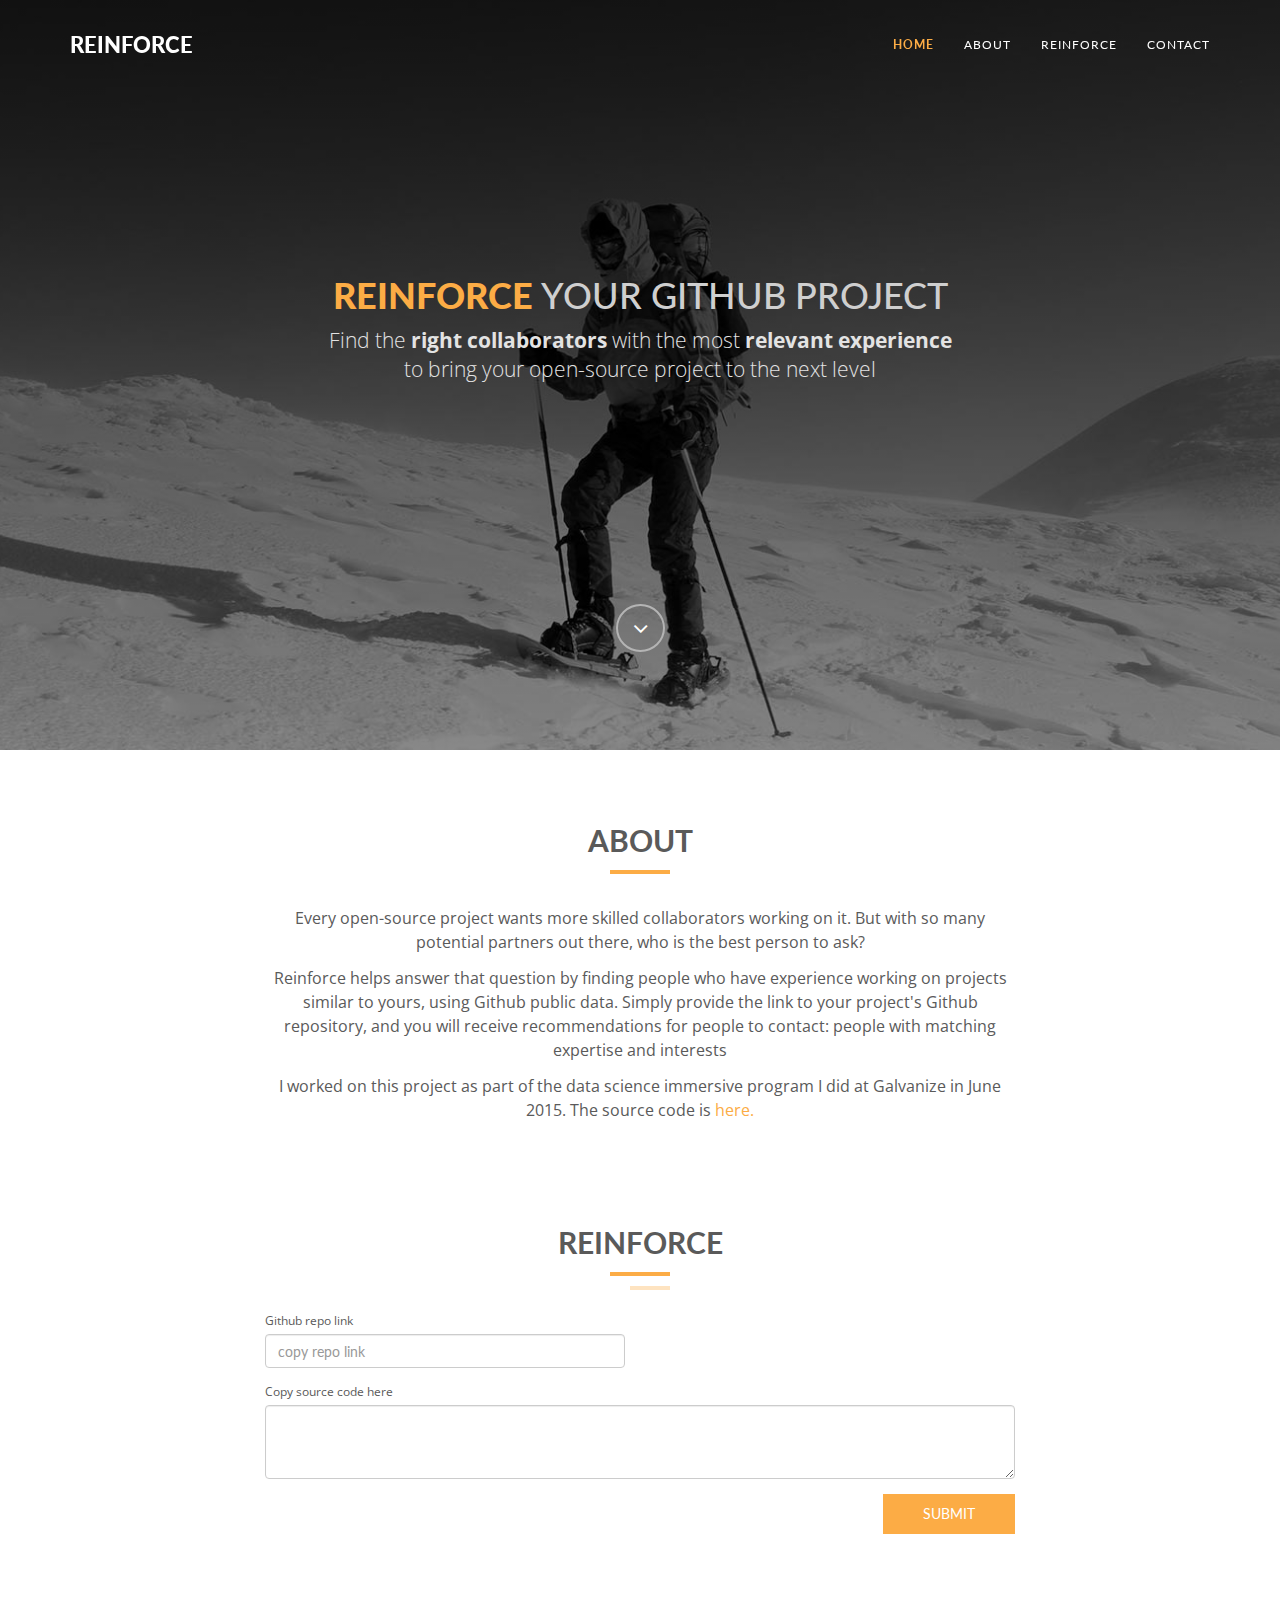
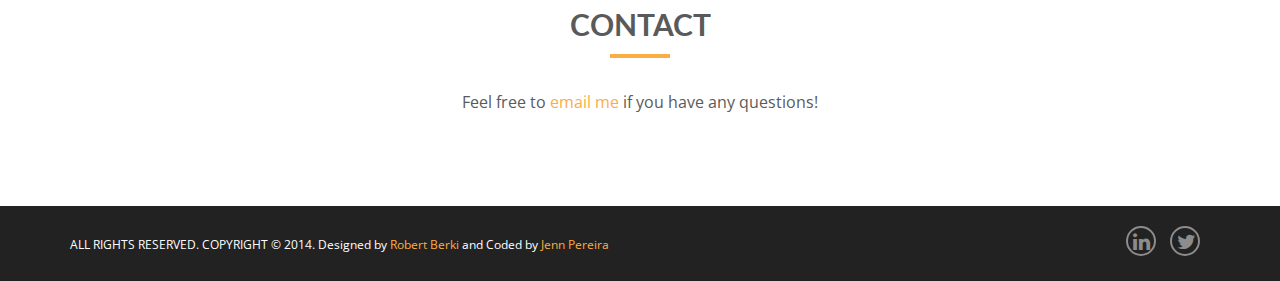
<file: templates/index.html>
<!DOCTYPE html>
<html lang="en">
  <head>
    <!-- Basic Page Needs
    ================================================== -->
    <meta charset="utf-8">
    <!--[if IE]><meta http-equiv="x-ua-compatible" content="IE=9" /><![endif]-->
    <meta name="viewport" content="width=device-width, initial-scale=1">
    <title>Spirit8 - Digital Agency One Page Template</title>
    <meta name="description" content="Spirit8 is a Digital agency one page template built based on bootstrap framework. This template is design by Robert Berki and coded by Jenn Pereira. It is simple, mobile responsive, perfect for portfolio and agency websites. Get this for free exclusively at ThemeForces.com">
    <meta name="keywords" content="bootstrap theme, portfolio template, digital agency, onepage, mobile responsive, spirit8, free website, free theme, themeforces themes, themeforces wordpress themes, themeforces bootstrap theme">
    <meta name="author" content="ThemeForces.com">
    
    <!-- Favicons
    ================================================== -->
    <link rel="shortcut icon" href="../static/img/favicon.ico" type="image/x-icon">
    <link rel="apple-touch-icon" href="../static/img/apple-touch-icon.png">
    <link rel="apple-touch-icon" sizes="72x72" href="../static/img/apple-touch-icon-72x72.png">
    <link rel="apple-touch-icon" sizes="114x114" href="../static/img/apple-touch-icon-114x114.png">

    <!-- Bootstrap -->
    <link rel="stylesheet" type="text/css"  href="../static/css/bootstrap.css">
    <link rel="stylesheet" type="text/css" href="../static/fonts/font-awesome/css/font-awesome.css">

    <!-- Slider
    ================================================== -->
    <link href="../static/css/owl.carousel.css" rel="stylesheet" media="screen">
    <link href="../static/css/owl.theme.css" rel="stylesheet" media="screen">

    <!-- Stylesheet
    ================================================== -->
    <link rel="stylesheet" type="text/css"  href="../static/css/style.css">
    <link rel="stylesheet" type="text/css" href="../static/css/responsive.css">

    <link href='http://fonts.googleapis.com/css?family=Lato:100,300,400,700,900,100italic,300italic,400italic,700italic,900italic' rel='stylesheet' type='text/css'>
    <link href='http://fonts.googleapis.com/css?family=Open+Sans:300italic,400italic,600italic,700italic,800italic,700,300,600,800,400' rel='stylesheet' type='text/css'>

    <script type="text/javascript" src="../static/js/modernizr.custom.js"></script>

    <!-- HTML5 shim and Respond.js for IE8 support of HTML5 elements and media queries -->
    <!-- WARNING: Respond.js doesn't work if you view the page via file:// -->
    <!--[if lt IE 9]>
      <script src="https://oss.maxcdn.com/html5shiv/3.7.2/html5shiv.min.js"></script>
      <script src="https://oss.maxcdn.com/respond/1.4.2/respond.min.js"></script>
    <![endif]-->
  </head>
  <body>
    <!-- Navigation
    ==========================================-->
    <nav id="tf-menu" class="navbar navbar-default navbar-fixed-top">
      <div class="container">
        <!-- Brand and toggle get grouped for better mobile display -->
        <div class="navbar-header">
          <button type="button" class="navbar-toggle collapsed" data-toggle="collapse" data-target="#bs-example-navbar-collapse-1">
            <span class="sr-only">Toggle navigation</span>
            <span class="icon-bar"></span>
            <span class="icon-bar"></span>
            <span class="icon-bar"></span>
          </button>
          <a class="navbar-brand" href="index.html">Reinforce</a>
        </div>

        <!-- Collect the nav links, forms, and other content for toggling -->
        <div class="collapse navbar-collapse" id="bs-example-navbar-collapse-1">
          <ul class="nav navbar-nav navbar-right">
            <li><a href="#tf-home" class="page-scroll">Home</a></li>
            <li><a href="#tf-about" class="page-scroll">About</a></li>
            <li><a href="#tf-reinforce" class="page-scroll">Reinforce</a></li>
            <li><a href="#tf-contact" class="page-scroll">Contact</a></li>
          </ul>
        </div><!-- /.navbar-collapse -->
      </div><!-- /.container-fluid -->
    </nav>

    <!-- Home Page
    ==========================================-->
    <div id="tf-home" class="text-center">
        <div class="overlay">
            <div class="content">
                <h1><strong><span class="color">Reinforce</span></strong>
                    your Github project</h1>
                <p class="lead">Find the <strong>right collaborators</strong> with the most <strong>relevant experience</strong><br>to bring your open-source project to the next level</p>
                <a href="#tf-about" class="fa fa-angle-down page-scroll"></a>
            </div>
        </div>
    </div>

    <!-- About Us Page
    ==========================================-->
    <div id="tf-about" class="text-center">
        <div class="container">
            <div class="row">
                <div class="col-md-8 col-md-offset-2">
                    <div class="about-text">
                        <div class="section-title">
                            <h2><strong>about</strong></h2>
                            <hr>
                            <div class="clearfix"></div>
                        </div>
                        <p class="intro">Every open-source project wants more 
                            skilled collaborators working on it. But with so many potential partners out there, who is the best person to ask? </p>
                        <p class="intro">Reinforce helps answer that question by finding people who have experience working on projects similar to yours, using Github public data. Simply provide the link to your project's Github repository, and you will receive recommendations for people to contact: people with matching expertise and interests</p>
                        <p class="intro">I worked on this project as part of the data science immersive program I did at Galvanize in June 2015. The source code is <a href=https://github.com/viknat/reinforce>here.</a></p>
                    </div>
                </div>
            </div>
        </div>
    </div>


    <!-- Input Section
    ==========================================-->
    <div id="tf-reinforce" class="text-center">
        <div class="container">

            <div class="row">
                <div class="col-md-8 col-md-offset-2">

                    <div class="section-title center">
                        <h2><strong>Reinforce</strong></h2>
                        <div class="line">
                            <hr>
                        </div>
                        <div class="clearfix"></div>         
                    </div>

                    <form>
                        <div class="row">
                            <div class="col-md-6">
                                <div class="form-group">
                                    <label for="exampleInputEmail1">Github repo link</label>
                                    <input type="link" name="link" class="form-control" method="POST" id="exampleInputEmail1" placeholder="copy repo link">
                                </div>
                            </div>
                        </div>
                        <div class="form-group">
                            <label for="exampleInputEmail1">Copy source code here</label>
                            <textarea class="form-control" rows="3"></textarea>
                        </div>
                        
                        <button type="submit" formmethod="post" formaction="/recommend_results" class="btn tf-btn btn-default">Submit</button>
                    </form>

                </div>
            </div>

        </div>
    </div>

        <!-- Contact Section
    ==========================================-->
    <div id="tf-contact" class="text-center">
        <div class="container">
            <div class="row">
                <div class="col-md-8 col-md-offset-2">
                    <div class="about-text">
                        <div class="section-title">
                            <h2><strong>contact</strong></h2>
                            <hr>
                            <div class="clearfix"></div>
                        </div>
                        <p class="intro">Feel free to <a href="mailto:vikram1102@gmail.com?Subject=Reinforce" target="_top">email me </a>if you have any questions!</p> 
                        <p class="intro">
                        </p>
                    </div>
                </div>
            </div>
        </div>
    </div>

    <nav id="footer">
        <div class="container">
            <div class="pull-left fnav">
                <p>ALL RIGHTS RESERVED. COPYRIGHT © 2014. Designed by <a href="https://dribbble.com/shots/1817781--FREEBIE-Spirit8-Digital-agency-one-page-template">Robert Berki</a> and Coded by <a href="https://dribbble.com/jennpereira">Jenn Pereira</a></p>
            </div>
            <div class="pull-right fnav">
                <ul class="footer-social">
                    <li><a href="https://www.linkedin.com/in/viknat"><i class="fa fa-linkedin"></i></a></li>
                    <li><a href="https://twitter.com/VikNatr"><i class="fa fa-twitter"></i></a></li>
                </ul>
            </div>
        </div>
    </nav>


    <!-- jQuery (necessary for Bootstrap's JavaScript plugins) -->
    <script src="https://ajax.googleapis.com/ajax/libs/jquery/1.11.1/jquery.min.js"></script>
    <script type="text/javascript" src="../static/js/jquery.1.11.1.js"></script>
    <!-- Include all compiled plugins (below), or include individual files as needed -->
    <script type="text/javascript" src="../static/js/bootstrap.js"></script>
    <script type="text/javascript" src="../static/js/SmoothScroll.js"></script>
    <script type="text/javascript" src="../static/js/jquery.isotope.js"></script>

    <script src="../static/js/owl.carousel.js"></script>

    <!-- Javascripts
    ================================================== -->
    <script type="text/javascript" src="../static/js/main.js"></script>

  </body>
</html>
</file>
<file: static/css/style.css>
@import url(http://fonts.googleapis.com/css?family=Lato:100,300,400,700,900,100italic,300italic,400italic,700italic,900italic);
@import url(http://fonts.googleapis.com/css?family=Open+Sans:300italic,400italic,600italic,700italic,800italic,700,300,600,800,400);

body, html{
	font-family: 'Lato', sans-serif;
	text-rendering: optimizeLegibility !important;
	-webkit-font-smoothing: antialiased !important;
	color: #5a5a5a;
}

h1{
	text-transform: uppercase;
}
h1 strong{
	font-weight: 900;
}
h2{
	text-transform: uppercase;
	line-height: 20px;
	margin:  0;
}
h3{
font-size: 18px;
font-weight: 900;
}
h4{
	text-transform: uppercase;
}
h5{
	text-transform: uppercase;
	font-weight: 700;
	line-height: 20px;
}
p{
	font-family: 'Open Sans', sans-serif;
}
p.intro{
	font-size: 16px;
	margin: 12px 0 0;
	line-height: 24px;
	font-family: 'Open Sans', sans-serif;
}
a{ color: #FCAC45;}
a:hover,
a:focus{
	text-decoration: none;
	color: #FCAC45;
}

.section-title hr{
	border-color: #fcac45;
	border-width: 4px;
	width: 60px;
	float: center;
	clear: both;
}
.clearfix:after {
     visibility: hidden;
     display: block;
     font-size: 0;
     content: " ";
     clear: both;
     height: 0;
     }
.clearfix { display: inline-block; }
* html .clearfix { height: 1%; }
.clearfix { display: block; }
ul, ol{
	padding: 0;
	webkit-padding: 0;
	moz-padding: 0;
}
/* Navigation */
#tf-menu {
	padding: 20px;
	transition: all 0.8s;
}
#tf-menu.navbar-default {
	background-color: rgba(248, 248, 248, 0);
	border-color: rgba(231, 231, 231, 0);
}
#tf-menu a.navbar-brand {
text-transform: uppercase;
font-size: 22px;
color: #fff;
font-weight: 900;
}

#tf-menu.navbar-default .navbar-nav > li > a {
	text-transform: uppercase;
	color: #FFF;
	font-size: 12px;
	letter-spacing: 1px;
}
.on {
	background-color: #222222 !important;
	padding: 0 !important;
}
.navbar-default .navbar-nav > .active > a, 
.navbar-default .navbar-nav > .active > a:hover, 
.navbar-default .navbar-nav > .active > a:focus {
	color: #FCAC45 !important;
	background-color: transparent;
	font-weight: 700;
}

.navbar-toggle {
	border-radius: 0;
	}
.navbar-default .navbar-toggle:hover, 
.navbar-default .navbar-toggle:focus {
	background-color: #FCAC45;
	border-color: #FCAC45;
	}
.navbar-default .navbar-toggle:hover>.icon-bar {
	background-color: #FFF;
	}
/* Home Style */
#tf-home{
	background: url(../img/01.jpg);
	background-size: cover;
	background-position: center;
	background-attachment: fixed;
	background-repeat: no-repeat;
	color: #cfcfcf;
}

#tf-home .overlay{
	background: -moz-linear-gradient(top,  rgba(0,0,0,0.8) 0%, rgba(0,0,0,0.73) 17%, rgba(0,0,0,0.66) 35%, rgba(0,0,0,0.55) 62%, rgba(0,0,0,0.4) 100%); /* FF3.6+ */
	background: -webkit-gradient(linear, left top, left bottom, color-stop(0%,rgba(0,0,0,0.8)), color-stop(17%,rgba(0,0,0,0.73)), color-stop(35%,rgba(0,0,0,0.66)), color-stop(62%,rgba(0,0,0,0.55)), color-stop(100%,rgba(0,0,0,0.4))); /* Chrome,Safari4+ */
	background: -webkit-linear-gradient(top,  rgba(0,0,0,0.8) 0%,rgba(0,0,0,0.73) 17%,rgba(0,0,0,0.66) 35%,rgba(0,0,0,0.55) 62%,rgba(0,0,0,0.4) 100%); /* Chrome10+,Safari5.1+ */
	background: -o-linear-gradient(top,  rgba(0,0,0,0.8) 0%,rgba(0,0,0,0.73) 17%,rgba(0,0,0,0.66) 35%,rgba(0,0,0,0.55) 62%,rgba(0,0,0,0.4) 100%); /* Opera 11.10+ */
	background: -ms-linear-gradient(top,  rgba(0,0,0,0.8) 0%,rgba(0,0,0,0.73) 17%,rgba(0,0,0,0.66) 35%,rgba(0,0,0,0.55) 62%,rgba(0,0,0,0.4) 100%); /* IE10+ */
	background: linear-gradient(to bottom,  rgba(0,0,0,0.8) 0%,rgba(0,0,0,0.73) 17%,rgba(0,0,0,0.66) 35%,rgba(0,0,0,0.55) 62%,rgba(0,0,0,0.4) 100%); /* W3C */
	filter: progid:DXImageTransform.Microsoft.gradient( startColorstr='#cc000000', endColorstr='#66000000',GradientType=0 ); /* IE6-9 */
	height: 750px;
	background-attachment: fixed;
}
#tf-home p.lead{
	color: #e3e3e3;
}

.content{
	position: relative;
	padding: 20% 0 0;
}

.color{
	color: #fcac45;
}

a.fa.fa-angle-down {
	padding: 10px 15px;
	color: #fff;
	border: 2px solid #b4b4b4;
	border-radius: 50%;
	font-size: 24px;
	margin-top: 200px;
	transition: all 0.5s;
}
a.fa.fa-angle-down:hover{
	background: #fcac45;
	color: #ffffff;
	border: 2px solid #fcac45;
}
/* About Section */
#tf-about{
	padding: 80px 0;
}
ul.about-list{ margin: 30px 0 0 ;}
ul.about-list li{
	display: block;
	font-size: 16px;
	line-height: 30px;
	font-family: 'Open Sans', sans-serif;
}
ul.about-list li span{ 
	margin-right: 10px;
}

/* Team Section */
#tf-team{
	background: url(../img/03.jpg);
	background-size: cover;
	background-position: center;
	background-attachment: fixed;
	background-repeat: no-repeat;
	color: #ffffff;
}
#tf-team .overlay{
	background: -moz-linear-gradient(top,  rgba(0,0,0,0.8) 0%, rgba(0,0,0,0.73) 17%, rgba(0,0,0,0.66) 35%, rgba(0,0,0,0.55) 62%, rgba(0,0,0,0.4) 100%); /* FF3.6+ */
	background: -webkit-gradient(linear, left top, left bottom, color-stop(0%,rgba(0,0,0,0.8)), color-stop(17%,rgba(0,0,0,0.73)), color-stop(35%,rgba(0,0,0,0.66)), color-stop(62%,rgba(0,0,0,0.55)), color-stop(100%,rgba(0,0,0,0.4))); /* Chrome,Safari4+ */
	background: -webkit-linear-gradient(top,  rgba(0,0,0,0.8) 0%,rgba(0,0,0,0.73) 17%,rgba(0,0,0,0.66) 35%,rgba(0,0,0,0.55) 62%,rgba(0,0,0,0.4) 100%); /* Chrome10+,Safari5.1+ */
	background: -o-linear-gradient(top,  rgba(0,0,0,0.8) 0%,rgba(0,0,0,0.73) 17%,rgba(0,0,0,0.66) 35%,rgba(0,0,0,0.55) 62%,rgba(0,0,0,0.4) 100%); /* Opera 11.10+ */
	background: -ms-linear-gradient(top,  rgba(0,0,0,0.8) 0%,rgba(0,0,0,0.73) 17%,rgba(0,0,0,0.66) 35%,rgba(0,0,0,0.55) 62%,rgba(0,0,0,0.4) 100%); /* IE10+ */
	background: linear-gradient(to bottom,  rgba(0,0,0,0.8) 0%,rgba(0,0,0,0.73) 17%,rgba(0,0,0,0.66) 35%,rgba(0,0,0,0.55) 62%,rgba(0,0,0,0.4) 100%); /* W3C */
	filter: progid:DXImageTransform.Microsoft.gradient( startColorstr='#cc000000', endColorstr='#66000000',GradientType=0 ); /* IE6-9 */
	height: auto;
	background-attachment: fixed;
	padding: 80px 0;
}
.section-title.center{
	padding: 30px 0;
}
.section-title h2,
.section-title.center h2{
	font-weight: 300;
}
.section-title.center .line{
	border-top: 4px solid #fcac45;
	height: 10px;
	width: 60px;
	text-align: center;
	margin: 0 auto;
	margin-top: 20px;
}

.section-title.center hr {
	border-top: 4px solid rgba(252, 172, 69, 0.34);
	width: 40px;
	text-align: center;
	margin-top: 10px;
	position: relative;
	left: 17%;
}
#team{ margin: 0 auto}
#team .item{
    padding: 0;
    margin: 15px;
    color: #FFF;
    text-align: center;
}

img.img-circle.team-img {
	width: 120px;
	height: 120px;
	border: 4px solid transparent;
	transition: all 0.5s;
}
#tf-team .item .thumbnail:hover>img.img-circle.team-img{
	border: 4px solid #FCAC45;
}
#tf-team .thumbnail {
	background: transparent;
	border: 0;
}

#tf-team .thumbnail .caption {
	padding: 9px;
	color: #F2F2F2;
}

.owl-theme .owl-controls .owl-page span {
	display: block;
	width: 10px;
	height: 10px;
	margin: 5px 7px;
	filter: Alpha(Opacity=1);
	opacity: 1;
	-webkit-border-radius: 0;
	-moz-border-radius: 20px;
	border-radius: 0;
	background: #FFFFFF;
	transition: all 0.5s;
}

.owl-theme .owl-controls .owl-page.active span, 
.owl-theme .owl-controls.clickable .owl-page:hover span {
	filter: Alpha(Opacity=100);
	opacity: 1;
	background: #FCAC45;
}
.owl-theme .owl-controls .owl-page.active span{
	background: #FCAC45;
}

/* Services Section */
#tf-services{
	padding: 80px 0;
}

.space{
	margin-top: 40px;
}

#tf-services i.fa {
	font-size: 40px;
	border: 4px solid #FCAC45;
	width: 100px;
	height: 100px;
	padding: 27px 25px;
	margin-bottom: 10px;
	border-radius: 50%;
	transition: all 0.5s;
}

#tf-services i.fa.fa-mobile{
	font-size: 50px;
	padding: 20px 25px;
}

#tf-services .service:hover>i.fa{
	background: #FCAC45;
	color: #ffffff;
}

/* Clients Section */
#tf-clients{
	background: url(../img/04.jpg);
	background-size: cover;
	background-position: center;
	background-attachment: fixed;
	background-repeat: no-repeat;
	color: #ffffff;
}

#tf-clients .overlay{
	background: -moz-linear-gradient(top,  rgba(0,0,0,0.8) 0%, rgba(0,0,0,0.73) 17%, rgba(0,0,0,0.66) 35%, rgba(0,0,0,0.55) 62%, rgba(0,0,0,0.4) 100%); /* FF3.6+ */
	background: -webkit-gradient(linear, left top, left bottom, color-stop(0%,rgba(0,0,0,0.8)), color-stop(17%,rgba(0,0,0,0.73)), color-stop(35%,rgba(0,0,0,0.66)), color-stop(62%,rgba(0,0,0,0.55)), color-stop(100%,rgba(0,0,0,0.4))); /* Chrome,Safari4+ */
	background: -webkit-linear-gradient(top,  rgba(0,0,0,0.8) 0%,rgba(0,0,0,0.73) 17%,rgba(0,0,0,0.66) 35%,rgba(0,0,0,0.55) 62%,rgba(0,0,0,0.4) 100%); /* Chrome10+,Safari5.1+ */
	background: -o-linear-gradient(top,  rgba(0,0,0,0.8) 0%,rgba(0,0,0,0.73) 17%,rgba(0,0,0,0.66) 35%,rgba(0,0,0,0.55) 62%,rgba(0,0,0,0.4) 100%); /* Opera 11.10+ */
	background: -ms-linear-gradient(top,  rgba(0,0,0,0.8) 0%,rgba(0,0,0,0.73) 17%,rgba(0,0,0,0.66) 35%,rgba(0,0,0,0.55) 62%,rgba(0,0,0,0.4) 100%); /* IE10+ */
	background: linear-gradient(to bottom,  rgba(0,0,0,0.8) 0%,rgba(0,0,0,0.73) 17%,rgba(0,0,0,0.66) 35%,rgba(0,0,0,0.55) 62%,rgba(0,0,0,0.4) 100%); /* W3C */
	filter: progid:DXImageTransform.Microsoft.gradient( startColorstr='#cc000000', endColorstr='#66000000',GradientType=0 ); /* IE6-9 */
	padding: 80px 0;
	background-attachment: fixed;
}

#clients .item{
    padding: 0;
    margin: 35px;
    color: #FFF;
    text-align: center;
}
/* Gallery Section 
==============================*/
#tf-works{
	padding: 80px 0;
}
.categories{ 
	padding: 10px 0;
}
ul.cat li{
	display: inline-block;
}
#tf-works li.pull-right {
	margin-top: 10px;
}
ol.type li{
	display: inline-block;
	margin-left: 20px;
}
ol.type li:after{
	content: ' | ';
	margin-left: 20px;
}
ol.type li:last-child:after { content: ''; }
ol.type li a{ color: #222222}
ol.type li a.active { font-weight: 700; }
.isotope-item { z-index: 2 }
.isotope-hidden.isotope-item { z-index: 1 }
.isotope,
.isotope .isotope-item {
    /* change duration value to whatever you like */
    -webkit-transition-duration: 0.8s;
    -moz-transition-duration: 0.8s;
    transition-duration: 0.8s;
}
.isotope-item {
    margin-right: -1px;
    -webkit-backface-visibility: hidden;
    backface-visibility: hidden;
}
.isotope {
    -webkit-backface-visibility: hidden;
    backface-visibility: hidden;
    -webkit-transition-property: height, width;
    -moz-transition-property: height, width;
    transition-property: height, width;
}
.isotope .isotope-item {
    -webkit-backface-visibility: hidden;
    backface-visibility: hidden;
    -webkit-transition-property: -webkit-transform, opacity;
    -moz-transition-property: -moz-transform, opacity;
    transition-property: transform, opacity;
}
.portfolio-item{
	margin-bottom: 30px;
}
.portfolio-item .hover-bg{
	height: 260px;
	overflow: hidden;
	position: relative;
}

.hover-bg .hover-text {
	position: absolute;
	text-align: center;
	margin: 0 auto;
	color: #ffffff;
	background: rgba(0, 0, 0, 0.66);
	padding: 25% 0;
	height: 100%;
	width: 100%;
	opacity: 0;
    transition: all 0.5s;
}
.hover-bg .hover-text>h4{
	opacity: 0;
	-webkit-transform: translateY(100%);
            transform: translateY(100%);
            transition: all 0.3s;
}
.hover-bg:hover .hover-text>h4{
	opacity: 1;
    -webkit-backface-visibility:hidden;
    -webkit-transform: translateY(0);
            transform: translateY(0);
}
.hover-bg .hover-text>i{
	opacity: 0;
	-webkit-transform: translateY(0);
            transform: translateY(0);
            transition: all 0.3s;
}
.hover-bg:hover .hover-text>i{
	opacity: 1;
    -webkit-backface-visibility:hidden;
   -webkit-transform: translateY(100%);
            transform: translateY(100%);
}
.hover-bg:hover .hover-text{
	opacity: 1;
}
#tf-works i.fa {
	height: 30px;
	width: 30px;
	border: 1px solid #FCAC45;
	font-size: 20px;
	padding: 5px;
	border-radius: 50%;
	color: #FCAC45;
}
/* Testimonials Section */
#tf-testimonials{
	background: url(../img/05.jpg);
	background-size: cover;
	background-position: center;
	background-attachment: fixed;
	background-repeat: no-repeat;
	color: #ffffff;
}

#tf-testimonials .overlay{
	background: -moz-linear-gradient(top,  rgba(0,0,0,0.8) 0%, rgba(0,0,0,0.73) 17%, rgba(0,0,0,0.66) 35%, rgba(0,0,0,0.55) 62%, rgba(0,0,0,0.4) 100%); /* FF3.6+ */
	background: -webkit-gradient(linear, left top, left bottom, color-stop(0%,rgba(0,0,0,0.8)), color-stop(17%,rgba(0,0,0,0.73)), color-stop(35%,rgba(0,0,0,0.66)), color-stop(62%,rgba(0,0,0,0.55)), color-stop(100%,rgba(0,0,0,0.4))); /* Chrome,Safari4+ */
	background: -webkit-linear-gradient(top,  rgba(0,0,0,0.8) 0%,rgba(0,0,0,0.73) 17%,rgba(0,0,0,0.66) 35%,rgba(0,0,0,0.55) 62%,rgba(0,0,0,0.4) 100%); /* Chrome10+,Safari5.1+ */
	background: -o-linear-gradient(top,  rgba(0,0,0,0.8) 0%,rgba(0,0,0,0.73) 17%,rgba(0,0,0,0.66) 35%,rgba(0,0,0,0.55) 62%,rgba(0,0,0,0.4) 100%); /* Opera 11.10+ */
	background: -ms-linear-gradient(top,  rgba(0,0,0,0.8) 0%,rgba(0,0,0,0.73) 17%,rgba(0,0,0,0.66) 35%,rgba(0,0,0,0.55) 62%,rgba(0,0,0,0.4) 100%); /* IE10+ */
	background: linear-gradient(to bottom,  rgba(0,0,0,0.8) 0%,rgba(0,0,0,0.73) 17%,rgba(0,0,0,0.66) 35%,rgba(0,0,0,0.55) 62%,rgba(0,0,0,0.4) 100%); /* W3C */
	filter: progid:DXImageTransform.Microsoft.gradient( startColorstr='#cc000000', endColorstr='#66000000',GradientType=0 ); /* IE6-9 */
	padding: 80px 0;
	background-attachment: fixed;
}
#testimonial {
	padding: 30px 0;
}
#testimonial .item{
    display: block;
    width: 100%;
    height: auto;
}

#testimonial .item p {
	font-weight: 400;
	margin: 30px 0;
	color: #d1d1d1;
}
/* Contact Section */
#tf-contact{
	padding: 80px 0;
}

label {
	float: left;
	font-size: 12px;
	font-weight: 400;
	font-family: 'Open Sans', sans-serif;
}
#tf-contact .form-control {
	display: block;
	width: 100%;
	padding: 6px 12px;
	font-size: 14px;
	line-height: 1.42857143;
	color: #555;
	background-color: #fff;
	background-image: none;
	border: 1px solid #ccc;
	border-radius: 2px;
	-webkit-box-shadow: none;
	box-shadow: none;
	-webkit-transition: none;
	-o-transition: none;
	transition: none;
}

#tf-contact .form-control:focus {
	border-color: inherit;
	outline: 0;
	-webkit-box-shadow: transparent;
	box-shadow: transparent;
}

button.btn.tf-btn.btn-default {
	float: right;
	background: #FCAC45;
	border: 0;
	border-radius: 0;
	padding: 10px 40px;
	color: #ffffff;
	text-transform: uppercase;
}

.btn:active, .btn.active {
	background-image: none;
	outline: 0;
	-webkit-box-shadow: none;
	box-shadow: none;
}

.btn:focus, 
.btn:active:focus, 
.btn.active:focus, 
.btn.focus, 
.btn:active.focus, 
.btn.active.focus {
	outline: thin dotted;
	outline: none;
	outline-offset: none;
}
/* Footer */
nav#footer{
	background: #222222;
	color: #ffffff;
	padding: 20px 0 15px 0;
}
nav#footer .fnav{ vertical-align: middle;}
ul.footer-social li{
	display: inline-block;
	margin-right: 10px;
}
nav#footer p{
	font-size: 12px;
	margin-top: 10px;
}
#footer i.fa {
	height: 30px;
	width: 30px;
	border: 2px solid #8c8c8c;
	font-size: 20px;
	padding: 4px 5px;
	border-radius: 50%;
	color: #8c8c8c;
	transition: all 0.5s;
}
#footer i.fa:hover{
	background: #FCAC45;
	border-color: #FCAC45;
	color: #ffffff;

@import "http://fonts.googleapis.com/css?family=Roboto:300,400,500,700";
</file>
<file: static/css/responsive.css>
@media (max-width: 768px){
  .content {
	padding: 40% 0 0;
	}
}

@media (max-width: 603px){
#tf-menu.navbar-default {
	background-color: rgba(0, 0, 0, 0.79);
	}
#tf-works li.pull-right, #tf-works li.pull-left {
    margin-top: 10px;
    float: none !important;
    text-align: center;
    display: block;
}
label{
    float: none !important
}
.pull-left.fnav,
.pull-right.fnav {
    float: none !important;
    text-align: center;
}

.hover-bg .hover-text {
    padding: 12% 10%;
}
}
@media (max-width: 360px){
.hover-bg .hover-text {
    padding: 22% 10%;
}
}
</file>
